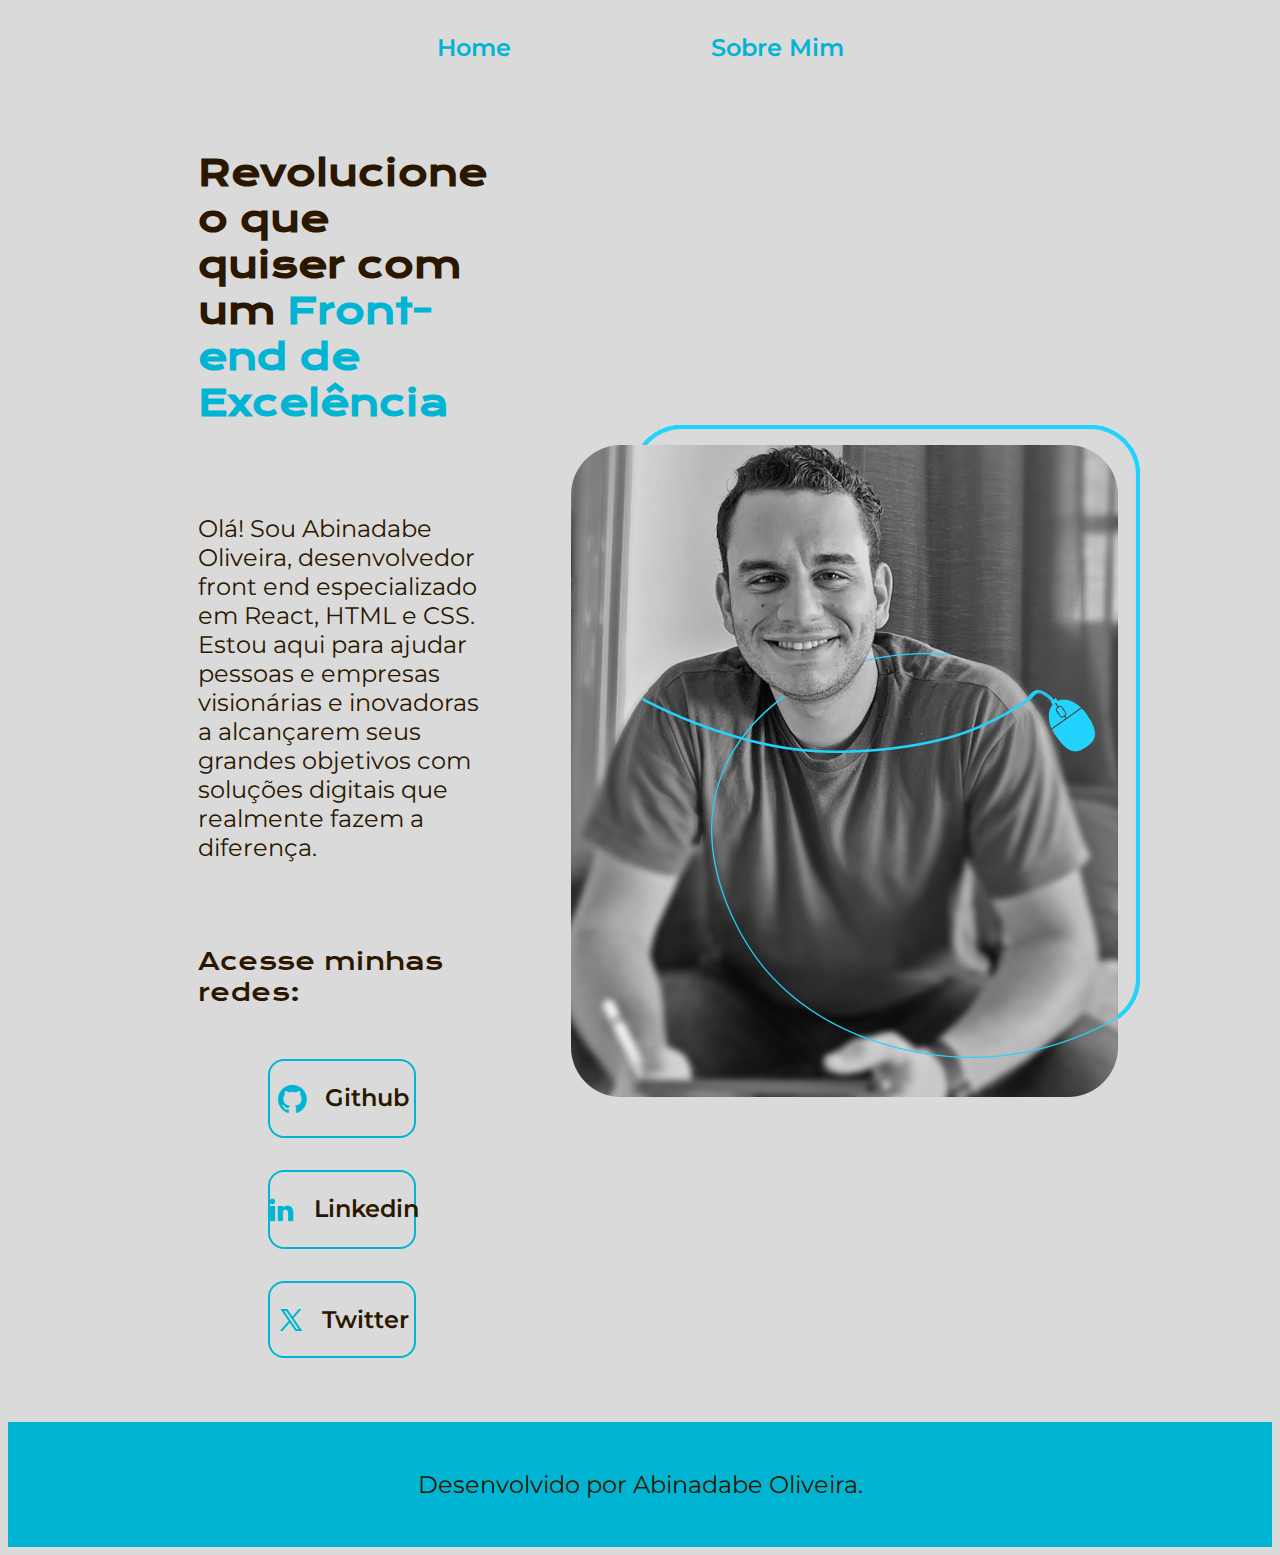
<file: index.html>
<!DOCTYPE html>
<html lang="pt-br">
<head>
    <meta charset="UTF-8">
    <meta http-equiv="X-UA-Compatible" content="IE=edge">
    <meta name="viewport" content="width=device-width, initial-scale=1.0">
    <title>Portfolio</title>
    <link rel="stylesheet" href="./styles/styles.css">
</head>
<body>
    <header class="cabecalho">
        <nav class="cabecalho__menu">
            <a class="cabecalho__menu__link" href="index.html">Home</a>
            <a class="cabecalho__menu__link" href="about.html">Sobre Mim</a>
            <!-- <a class="cabecalho__menu__link" href="curriculo.html">Curriculo</a> -->
        </nav>
    </header>
    <main class="apresentacao">
        <section class="apresentacao__conteudo">
            <h1 class="apresentacao__conteudo__titulo">Revolucione o que quiser com um <strong class="titulo-destaque">Front-end de Excelência</strong></h1>

            <p class="apresentacao__conteudo__texto">Olá! Sou Abinadabe Oliveira, desenvolvedor front end especializado em React, HTML e CSS. Estou aqui para ajudar pessoas e empresas visionárias e inovadoras a alcançarem seus grandes objetivos com soluções digitais que realmente fazem a diferença.</p>
            <div class="apresentacao__links">
                <h2 class="apresentacao__links__subtitulo">Acesse minhas redes:</h2>
                <a class="apresentacao__links__navegacao" href="https://github.com/AbinadabeDev?tab=repositories">
                    <img src="./assets/github.png" alt="png github">
                    Github
                </a>
                <a class="apresentacao__links__navegacao" href="https://www.linkedin.com/in/abinadabedev/">
                    <img src="./assets/linkedin.png" alt="png linkedin">
                    Linkedin
                </a>
                <a class="apresentacao__links__navegacao" href="https://x.com/abinadabedev">
                    <img src="./assets/twitter-novo.png" alt="png twitter-novo">
                    Twitter
                </a>
                
            </div>
        </section>
        <img class="apresentacao__imagem" src="./assets/foto.png" alt="minha foto">
    </main>
    <footer class="rodape">
        <p>Desenvolvido por Abinadabe Oliveira.</p>
    </footer>
</body>
</html>
</file>
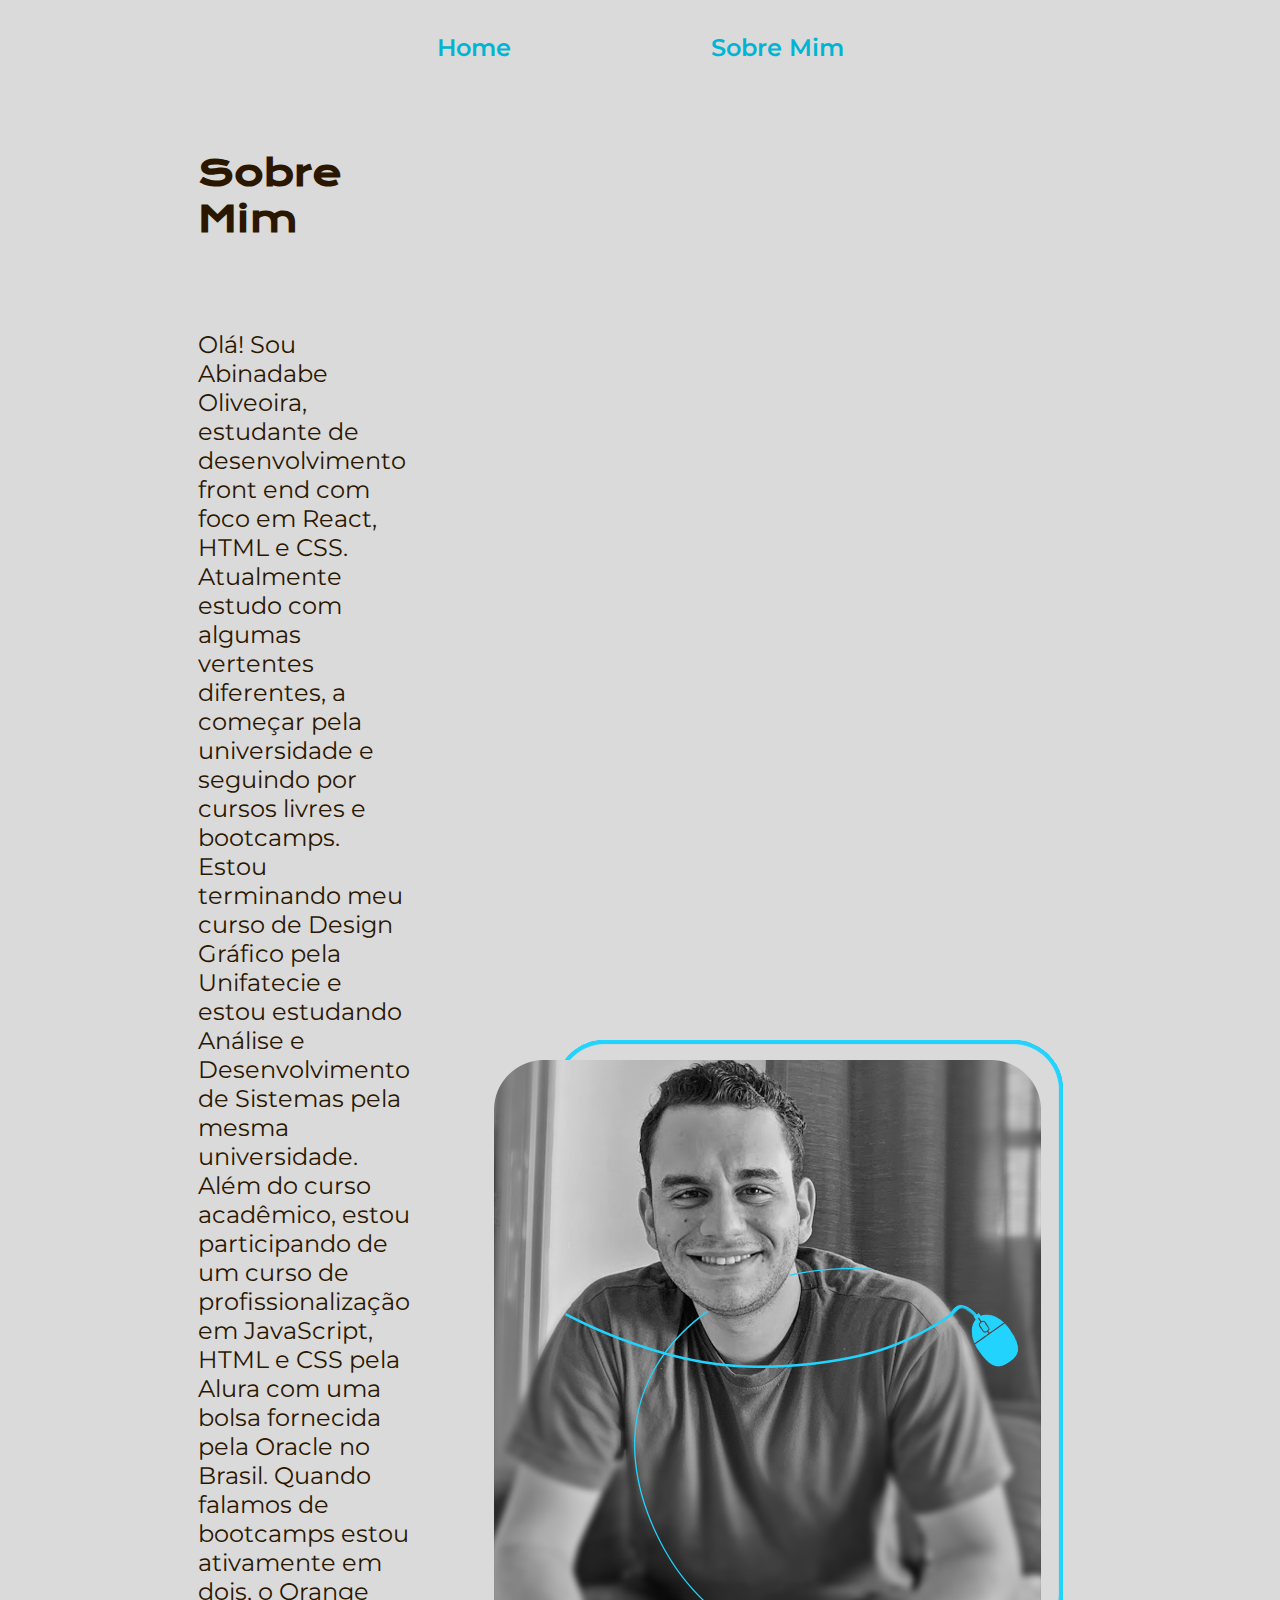
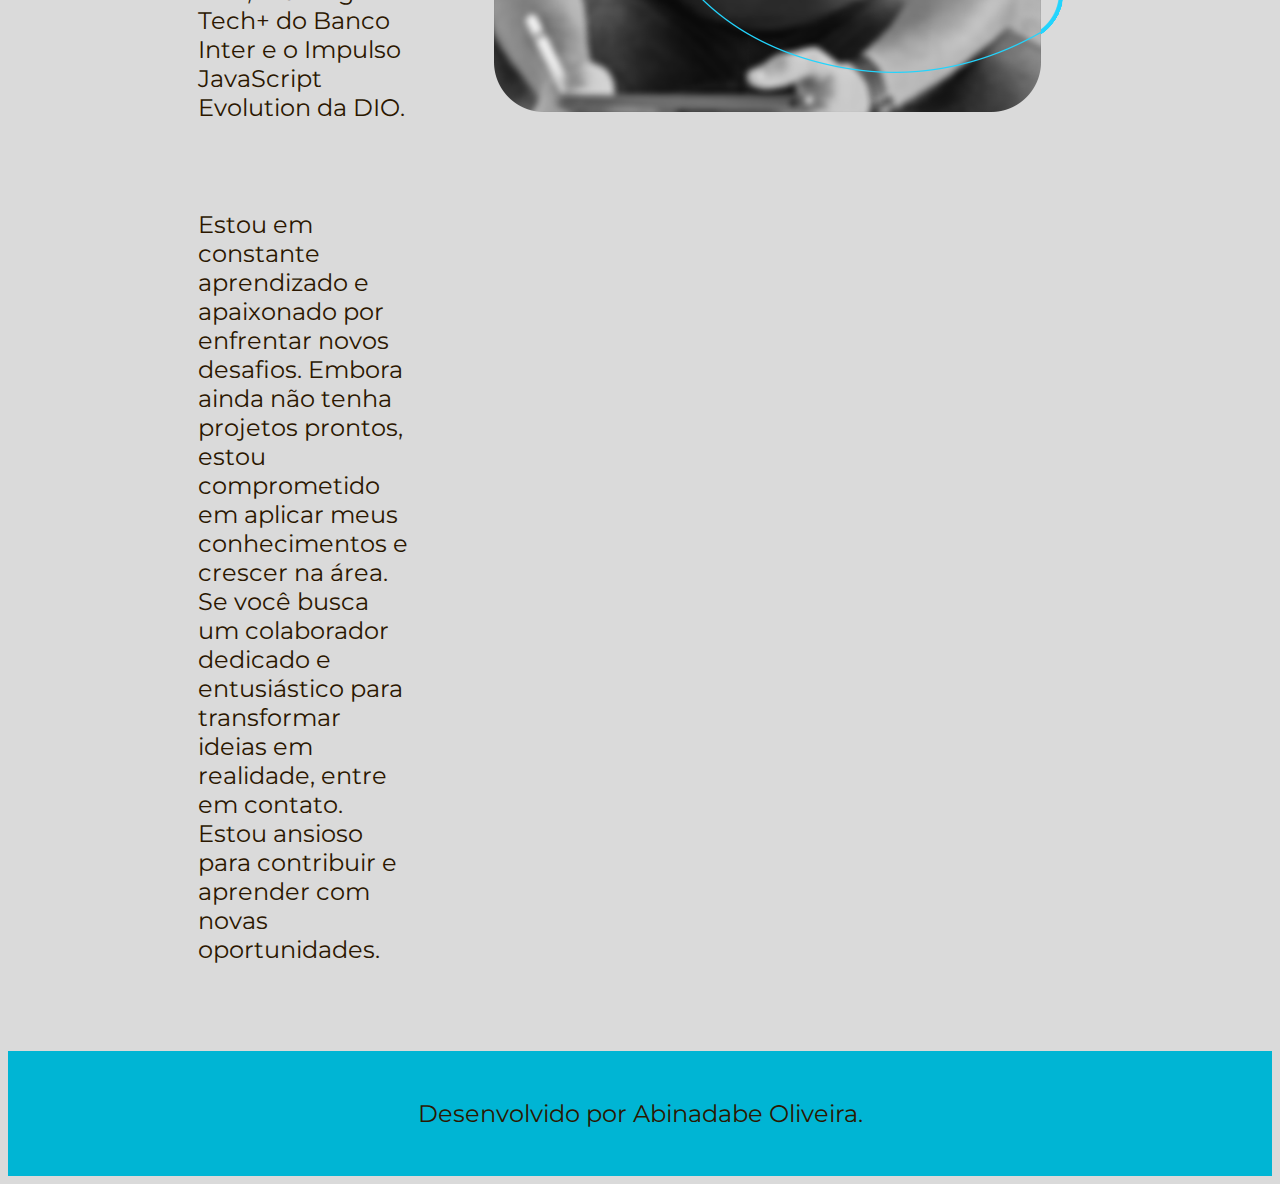
<file: about.html>
<!DOCTYPE html>
<html lang="pt-br">
<head>
    <meta charset="UTF-8">
    <meta name="viewport" content="width=device-width, initial-scale=1.0">
    <title>Sobre Mim</title>
    <link rel="stylesheet" href="./styles/styles.css">
</head>
<body>
    <header class="cabecalho">
        <nav class="cabecalho__menu">
            <a class="cabecalho__menu__link" href="index.html">Home</a>
            <a class="cabecalho__menu__link" href="about.html">Sobre Mim</a>
            <!-- <a class="cabecalho__menu__link" href="curriculo.html">Curriculo</a> -->
        </nav>
    </header>

    <main class="apresentacao">
        <section class="apresentacao__conteudo">
            <h1 class="apresentacao__conteudo__titulo">Sobre Mim</h1>

            <p class="apresentacao__conteudo__texto">Olá! Sou Abinadabe Oliveoira, estudante de desenvolvimento front end com foco em React, HTML e CSS. Atualmente estudo com algumas vertentes diferentes, a começar pela universidade e seguindo por cursos livres e bootcamps. Estou terminando meu curso de Design Gráfico pela Unifatecie e estou estudando Análise e Desenvolvimento de Sistemas pela mesma universidade. Além do curso acadêmico, estou participando de um curso de profissionalização em JavaScript, HTML e CSS pela Alura com uma bolsa fornecida pela Oracle no Brasil. Quando falamos de bootcamps estou ativamente em dois, o Orange Tech+ do Banco Inter e o Impulso JavaScript Evolution da DIO.</p>

            <p class="apresentacao__conteudo__texto"> Estou em constante aprendizado e apaixonado por enfrentar novos desafios. Embora ainda não tenha projetos prontos, estou comprometido em aplicar meus conhecimentos e crescer na área.
                
            Se você busca um colaborador dedicado e entusiástico para transformar ideias em realidade, entre em contato. Estou ansioso para contribuir e aprender com novas oportunidades.</p>
            <!-- Segurando a tecla alt e pressionando o mouse em mais de um lugar conseguimos escrever em dois lugare diferentes. -->
        </section>
        <!-- Se eu coloco a section e do lado de fora uma img eu crio uma espécie de coluna na página, nesse caso -->

        <img class="apresentacao__imagem" src="./assets/foto.png" alt="minha foto">
    </main>

    <footer class="rodape">
        <p>Desenvolvido por Abinadabe Oliveira.</p>
    </footer>
</body>
</html>
</file>
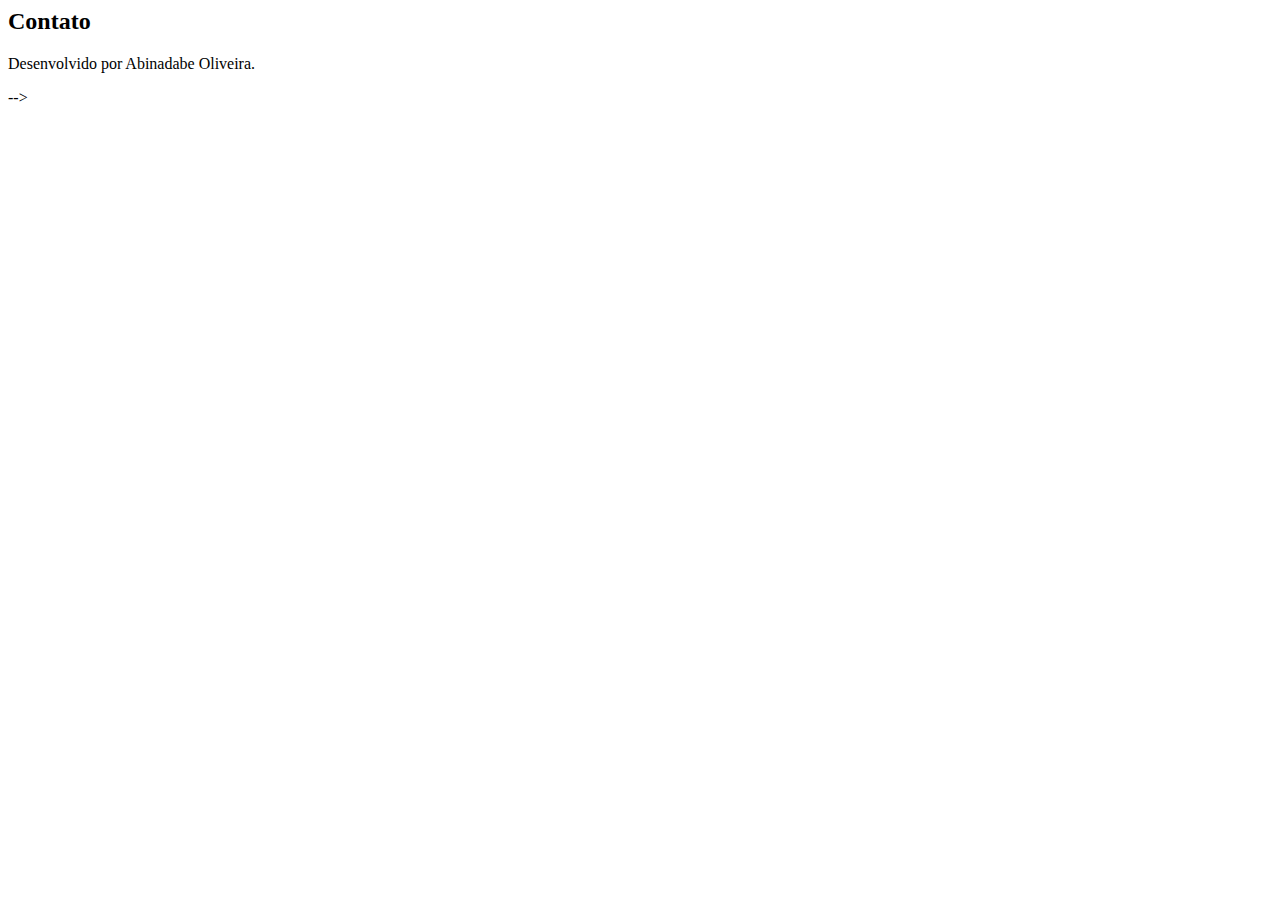
<file: curriculo.html>
<!-- <!DOCTYPE html>
<html lang="pt-br">
<head>
    <meta charset="UTF-8">
    <meta name="viewport" content="width=device-width, initial-scale=1.0">
    <title>Curriculo</title>
    <link rel="stylesheet" href="./styles/styles.css">
</head>
<body>
    <header class="cabecalho">
        <nav class="cabecalho__menu">
            <a class="cabecalho__menu__link" href="index.html">Home</a>
            <a class="cabecalho__menu__link" href="about.html">Sobre Mim</a>
            <a class="cabecalho__menu__link" href="curriculo.html">Curriculo</a>
        </nav>
    </header>

    <section class="habilidades">
        <h2 id="habilidade-titulo">Habilidades Técnicas</h2>
        <ul id="habilidade-lista">
            <li>HTML5</li>
            <li>CSS</li>
            <li>JavaScript</li>
            <li>React</li>
            <li>Figma</li>
        </ul>
    </section>
    
    <section class="educacao">
        <h2 id="education-title">Educação</h2>
        <div class="education-relacao">
            <h3 id="format-title">Curso Oracle + Alura</h3>
            <p id="text-general">Este curso intensivo é focado na aprendizagem através de projetos práticos, utilizando JavaScript, HTML5 e CSS. Ele oferece uma base sólida em lógica de programação, com um conteúdo detalhado e abrangente. Durante o curso, estou aprimorando minhas habilidades em boas práticas de programação, com ênfase no desenvolvimento orientado a etapas e resultados concretos.</p>
            <p id="text-general">Curso intensivo de formação front-end voltado ao desenvolvimento com JavaScript, HTML 5 e CSS.</p>

            <h3 id="format-title">Análise e Desenvolvimento de Sistemas - Unifatecie</h3>
            <p id="text-general">Tenho certeza do caminho profissional que estou trilhando e estou próximo de concluir meu curso acadêmico. Escolhi esta faculdade pela qualidade da grade curricular e do material literário oferecido, além das numerosas recomendações positivas.</p>
            <p id="text-general">Este curso é focado na análise de sistemas e no desenvolvimento de software para web e dispositivos móveis, empregando linguagens de programação populares como Python, JavaScript e TypeScript. Além disso, abrange o uso de frameworks, APIs, automação e inteligência artificial.</p>
            
            <h3 id="format-title">Bootcamps Orange tech+ do Banco Inter e Impulso JavaScript Evolution - DIO</h3>
            <p id="text-general">Os bootcamps possuem grande importancia no meu processo de aprendizado tendo em vista que eles são a materialização dos conhecimentos obtidos nos cursos e na academia. Com esses intensivões tenho conseguido êxito e um boom de skills solicitadas pelo mercado atualmente.</p>
            <p id="text-general">No bootcamp do Banco Inter o foco está no desenvolvimento com JavaScript e no uso de frameworks além de estilização com CSS. Já o bootcamp DIO foca no uso de ferramentas para alavancagem no desenvolvimento como React.js e Node.js.</p>
        </div>
    </section>

    <!-- <section>
        <h2>Certificações</h2>
        <div>
            Estruturar essa section e procurar uma forma de disponibilizar os certificados para consulta online
        </div>
    </section> -->

    <section class="contato">
        <h2 id="education-title">Contato</h2>
       
            <!-- Colocar o whatsapp para contato e as redes sociais! -->
        </form>
    </section>

    <main></main>

    <footer class="rodape">
        <p>Desenvolvido por Abinadabe Oliveira.</p>
    </footer>
</body>
</html> -->
</file>
<file: styles/styles.css>
@import url('https://fonts.googleapis.com/css2?family=Krona+One&family=Montserrat:ital,wght@0,100..900;1,100..900&display=swap');
/* Link de importação de fontes direto do goolgle fonts*/

:root {
    --cor-primaria: #dadada;
    --cor-secundaria: #2b1700;
    --cor-terciaria: #00b5d4;
    --cor-hover: #cacaca;

    --fonte-primaria: "Krona One", sans-serif;
    --fonte-secundaria: "Montserrat", sans-serif;
    /* Root é uma variavel usada para armazenar dados que se repetem no nosso código, ou seja, cores, padrões, dados, infos e afins. */
    
    /* Variáveis como cores, fontes */
}

* {
    margin: o;
    /* Define a margem conforme o inspecionar no google.*/
    padding: 0;
    /* Define o...*/
}

body {
    /* height: 100vh; */
    box-sizing: border-box;
    background-color: var(--cor-primaria);
    color: var(--cor-secundaria);
}

.cabecalho {
    padding: 2% 0% 0% 0% ;
    /* O primeiro valor é o superior*/
    /* O segundo valor é o direito*/
    /* O terceiro valor é o inferior*/
    /* O quarto valor é o esquerdo*/
}

.cabecalho__menu {
    display: flex;
    justify-content: center;
    gap: 200px;
}

.cabecalho__menu__link{
    font-family: var(--fonte-secundaria);
    font-size: 1.5rem;
    /* A fonte é ajustável de acordo com a escolha do usuário no navegador */
    font-weight: 600;
    color: var(--cor-terciaria);
    text-decoration: none;
}


.apresentacao {
    padding: 5% 15%;
    display: flex;
    /* Coloca um elemento ao lado do outro*/
    align-items: center;
    justify-content: space-between;
    gap: 84px;
    /* o gap aqui é usado para ter um espaço ativo entre uma section e outra. */
}

.apresentacao__conteudo {
    width: 50%;
    display: flex;
    /* Coloca um elemento ao lado do outro*/
    flex-direction: column;
    /* Organiza os elementos em forma de coluna*/
    gap: 40px;
    /* Gap define o espaçamento entre a linha de cima e de baixo.*/
}

.apresentacao__conteudo__titulo {
    font-size: 2.25rem;
    /* Aplica o tamanho da fonte e deixa ela adaptável a escolha do usuário no navegador*/
    font-family: var(--fonte-primaria);
    /* Descrição da fonte copiada através do campo import no google fonts*/
}

.titulo-destaque {
    color: var(--cor-terciaria);
    /* Define a cor da fonte.*/
}

.apresentacao__conteudo__texto {
    font-family: var(--fonte-secundaria);
    font-size: 1.5rem;
}

.apresentacao__links {
    display: flex;
    /* Coloca um elemento ao lado do outro*/
    flex-direction: column;
    /* Organiza os elementos em forma de coluna*/
    justify-content: space-between;
    align-items: center;
    /* Alinha os botões/links no centro*/
    gap: 32px;
    /* Gap define o espaçamento entre a linha de cima e de baixo.*/
}

.apresentacao__links__subtitulo {
    font-family: var(--fonte-primaria);
    font-weight: 400;
    font-size: 1.5rem;

}

.apresentacao__links__navegacao {
    /* background-color: #22D4FD; */
    display: flex;
    /* Usado para iniciar e/ou criar uma FlexBox*/
    justify-content: center;
    /* Alinhar no centro*/
    gap: 16px;
    /* Espaçamento entre os elementos*/
    border: 2px solid var(--cor-terciaria);
    /* Usado para tracejar o campo "border" do link*/
    width: 50%;
    /* Dimensão do border do link, sua largura*/
    text-align: center;
    /* Deixa o texto alinhado no centro.*/
    border-radius: 16px;
    /* Cria uma especie de borda em volta do elemento, definida por px. Definido geralmente pelo projeto do FIGMA*/
    font-size: 1.5rem;
    /* Tamanho da fonte*/
    font-weight: 600;
    /* Peso da fonte utilizada*/
    padding: 21.5px 0;   
    text-decoration: none;
    /* Retira o sublinhado de links e outros elementos decorativos*/
    color: var(--cor-secundaria);
    /* Define a cor da fonte.*/
    font-family: var(--fonte-secundaria);
    /* Descrição da fonte copiada através do campo import no google fonts*/
    
}

.apresentacao__links__link:hover {
    background-color: var(--cor-hover);
    /* Altera a cor do background da caixa de seleção*/
    transform: scale(1.1)
    /* Dá um leve zoom ao passar com o cursor.*/
}

.apresentacao__imagem {
    width: 70vh;
}

.rodape {
    padding: 24px;
    color: var(--cor-secundaria);
    background-color: var(--cor-terciaria);
    text-align: center;
    font-family: var(--fonte-secundaria);
    font-size: 1.5rem;
    font-weight: 400;
}

@media (max-width: 1200px) {
    .cabecalho {
        padding: 10%;
    }
    
    .cabecalho__menu {
        justify-content: center;
    }
    
    .apresentacao {
        flex-direction: column-reverse;
        padding: 5%;
    }

    .apresentacao__conteudo {
        width: auto;
    }
    .apresentacao__conteudo__titulo{
        text-align: center;
    }
    .apresentacao__conteudo__texto{
        text-align: justify;
    }
    .apresentacao__imagem{
        width: 50vh;
    }
}

.cabecalho__menu__link:hover{
    text-shadow: #2600ff 1px 1px 50px;
}

.habilidades {
    display: flex;
    justify-content: center;
}

#habilidade-titulo{
    font-family: var(--fonte-primaria);
    font-size: 1.5rem;
}
#habilidade-lista {
    display: flex;
    list-style-type: none;
    gap: 20%;
    position: relative;
    padding: 2% 0% 0% 0%;
    font-family: var(--fonte-secundaria);
    text-align;
}
</file>
